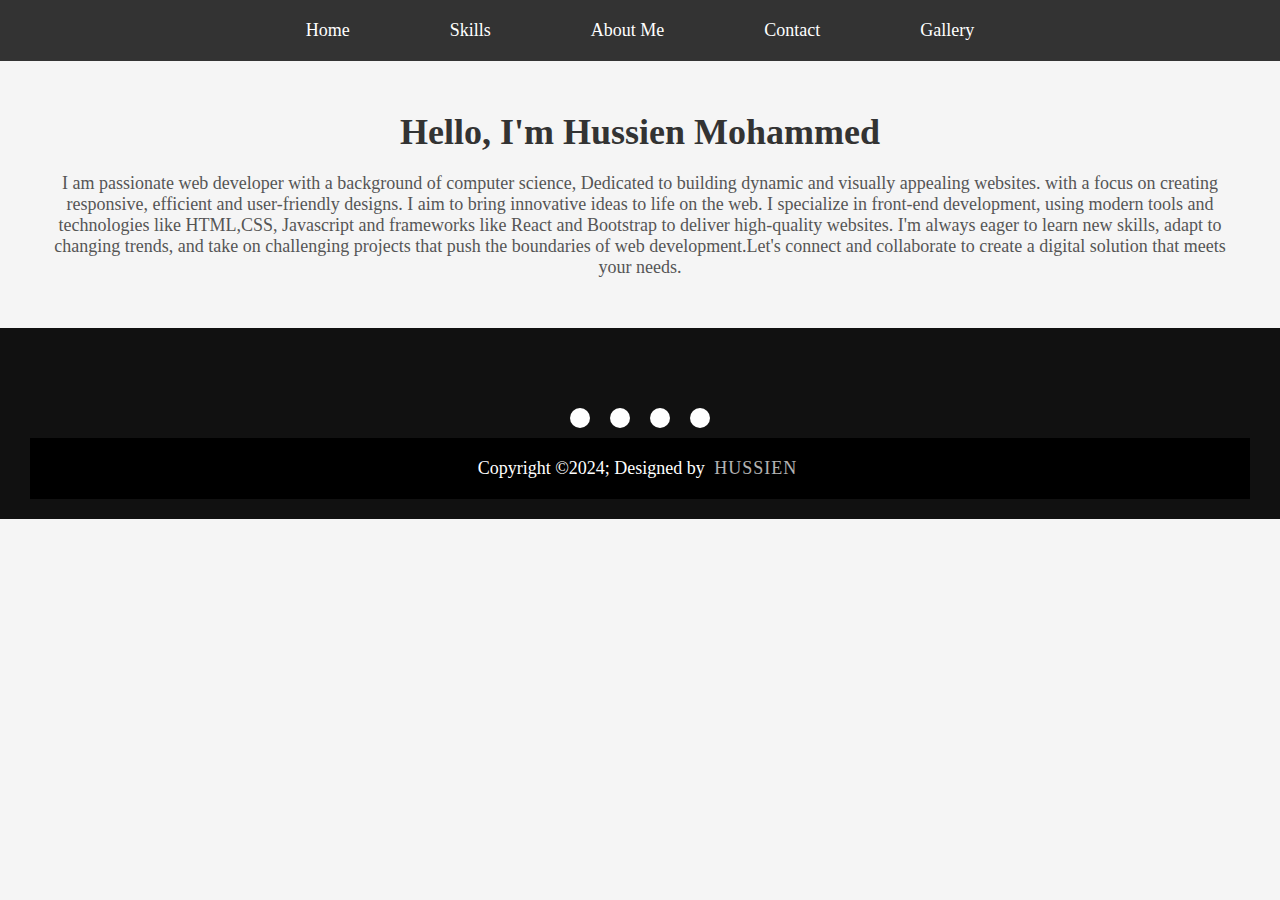
<file: Index.html>
<!DOCTYPE html>

<html lang="en" xmlns="http://www.w3.org/1999/xhtml">
<head>
    <meta charset="utf-8" />
    <meta name="viewport"content="width=device-width, initial-scale=1.0" />
    <title>Home</title>
    <link rel="stylesheet" href="style.css" />
    <link rel="stylesheet" href="https://cdnjs.cloudflare.com/ajax/libs/font-awesome/6.6.0/css/all.min.css" 
    integrity="sha512-Kc323vGBEqzTmouAECnVceyQqyqdsSiqLQISBL29aUW4U/M7pSPA/gEUZQqv1cwx4OnYxTxve5UMg5GT6L4JJg==" crossorigin="anonymous" 
    referrerpolicy="no-referrer" />
</head>
<body>
    <nav>
        <ul>
            <li>
                <a href="Index.html">Home</a>
            </li>
            <li>
                <a href="Skills.html">Skills</a>
            </li>
            <li>
                <a href="Aboutme.html">About Me</a>
            </li>
            <li>
                <a href="Contact.html">Contact</a>
            </li>
            <li>
                <a href="Gallery.html">Gallery</a>
            </li>
        </ul>
    </nav>
    <section id="Home">
    <h1> Hello, I'm Hussien Mohammed </h1>
        <p>I am passionate web developer with a background of computer science,
        Dedicated to building dynamic and visually appealing websites. 
        with a focus on creating responsive, efficient and user-friendly designs.
        I aim to bring innovative ideas to life on the web.
        I specialize in front-end development, using modern tools and technologies
        like HTML,CSS, Javascript and frameworks like React and Bootstrap to deliver high-quality websites.
        I'm always eager to learn new skills, adapt to changing trends, and take on 
        challenging projects that push the boundaries of web development.Let's connect and 
        collaborate to create a digital solution that meets your needs.</p>
        
    </section>
    <footer>
        <div class="footerContainer">
            <div class="SocialIcons">
                <a href="https://www.facebook.com/abu.umeyr.7" target="_blank"><i class="fa-brand fa-facebook"></i></a>
                <a href="https://www.instagram.com/marhammoh123" target="_blank"><i class="fa-brand fa-instagram"></i></a>
                <a href="https://x.com/MarhamMoh?t=ktMqnwUOLBlyZ6bLHt6pyA&s=35" target="_blank"><i class="fa-brand fa-twitter"></i></a>
                <a href="https://www.linkedin.com/in/hussien-mohammed-899083214" target="_blank"><i class="fa-brand fa-linkedin"></i></a>
           </div>
           <div class="footerBottom">
            <p>Copyright &copy;2024; Designed by <span class="designer">Hussien</span></p>
           </div>
    
    </footer>

    </div>
</body>
</html
</file>
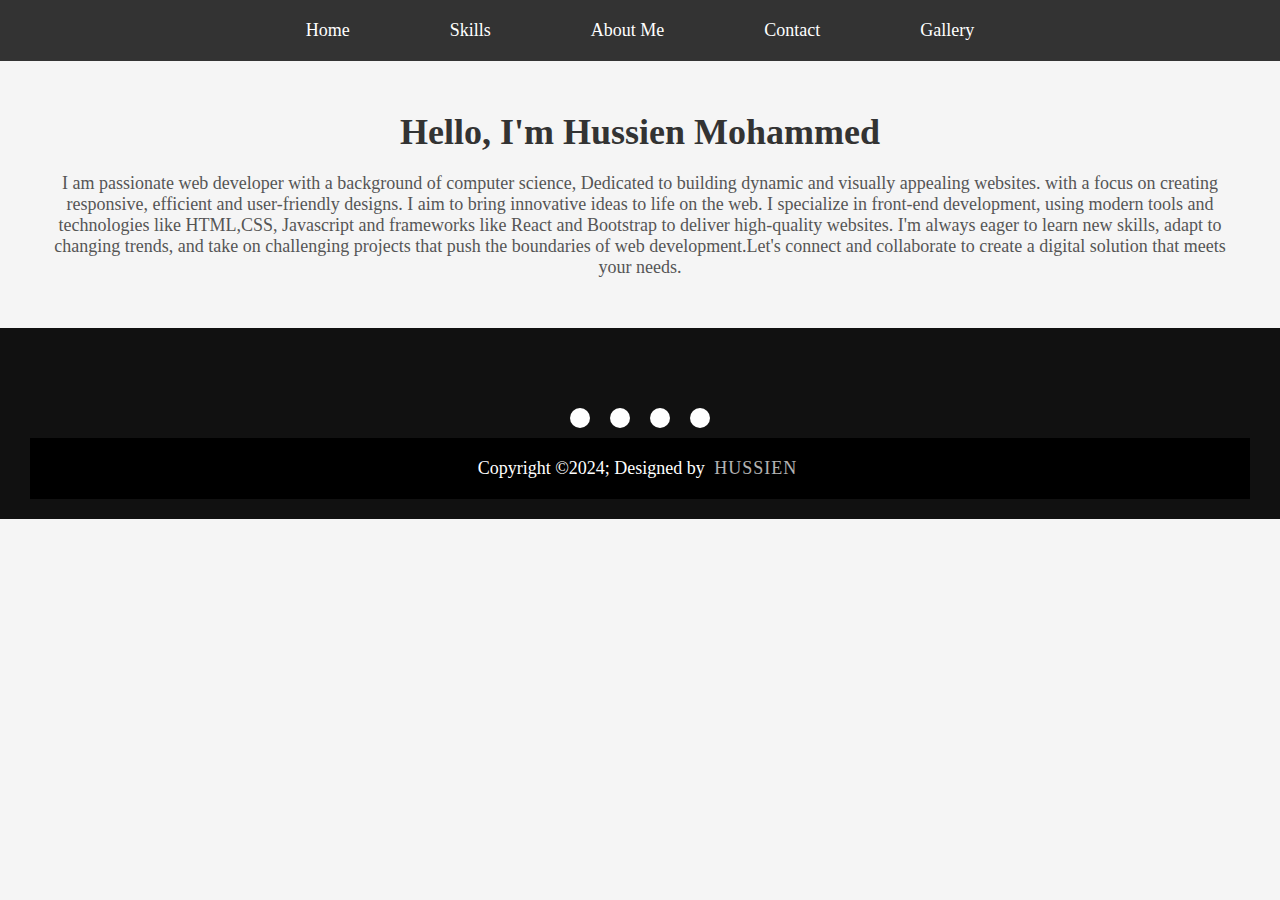
<file: index.html>
<!DOCTYPE html>

<html lang="en" xmlns="http://www.w3.org/1999/xhtml">
<head>
    <meta charset="utf-8" />
    <meta name="viewport"content="width=device-width, initial-scale=1.0" />
    <title>Home</title>
    <link rel="stylesheet" href="style.css" />
    <link rel="stylesheet" href="https://cdnjs.cloudflare.com/ajax/libs/font-awesome/6.6.0/css/all.min.css" 
    integrity="sha512-Kc323vGBEqzTmouAECnVceyQqyqdsSiqLQISBL29aUW4U/M7pSPA/gEUZQqv1cwx4OnYxTxve5UMg5GT6L4JJg==" crossorigin="anonymous" 
    referrerpolicy="no-referrer" />
</head>
<body>
    <nav>
        <ul>
            <li>
                <a href="index.html">Home</a>
            </li>
            <li>
                <a href="Skills.html">Skills</a>
            </li>
            <li>
                <a href="Aboutme.html">About Me</a>
            </li>
            <li>
                <a href="Contact.html">Contact</a>
            </li>
            <li>
                <a href="Gallery.html">Gallery</a>
            </li>
        </ul>
    </nav>
    <section id="Home">
    <h1> Hello, I'm Hussien Mohammed </h1>
        <p>I am passionate web developer with a background of computer science,
        Dedicated to building dynamic and visually appealing websites. 
        with a focus on creating responsive, efficient and user-friendly designs.
        I aim to bring innovative ideas to life on the web.
        I specialize in front-end development, using modern tools and technologies
        like HTML,CSS, Javascript and frameworks like React and Bootstrap to deliver high-quality websites.
        I'm always eager to learn new skills, adapt to changing trends, and take on 
        challenging projects that push the boundaries of web development.Let's connect and 
        collaborate to create a digital solution that meets your needs.</p>
        
    </section>
    <footer>
        <div class="footerContainer">
            <div class="SocialIcons">
                <a href="https://www.facebook.com/abu.umeyr.7" target="_blank"><i class="fa-brand fa-facebook"></i></a>
                <a href="https://www.instagram.com/marhammoh123" target="_blank"><i class="fa-brand fa-instagram"></i></a>
                <a href="https://x.com/MarhamMoh?t=ktMqnwUOLBlyZ6bLHt6pyA&s=35" target="_blank"><i class="fa-brand fa-twitter"></i></a>
                <a href="https://www.linkedin.com/in/hussien-mohammed-899083214" target="_blank"><i class="fa-brand fa-linkedin"></i></a>
           </div>
           <div class="footerBottom">
            <p>Copyright &copy;2024; Designed by <span class="designer">Hussien</span></p>
           </div>
    
    </footer>

    </div>
</body>
</html
</file>
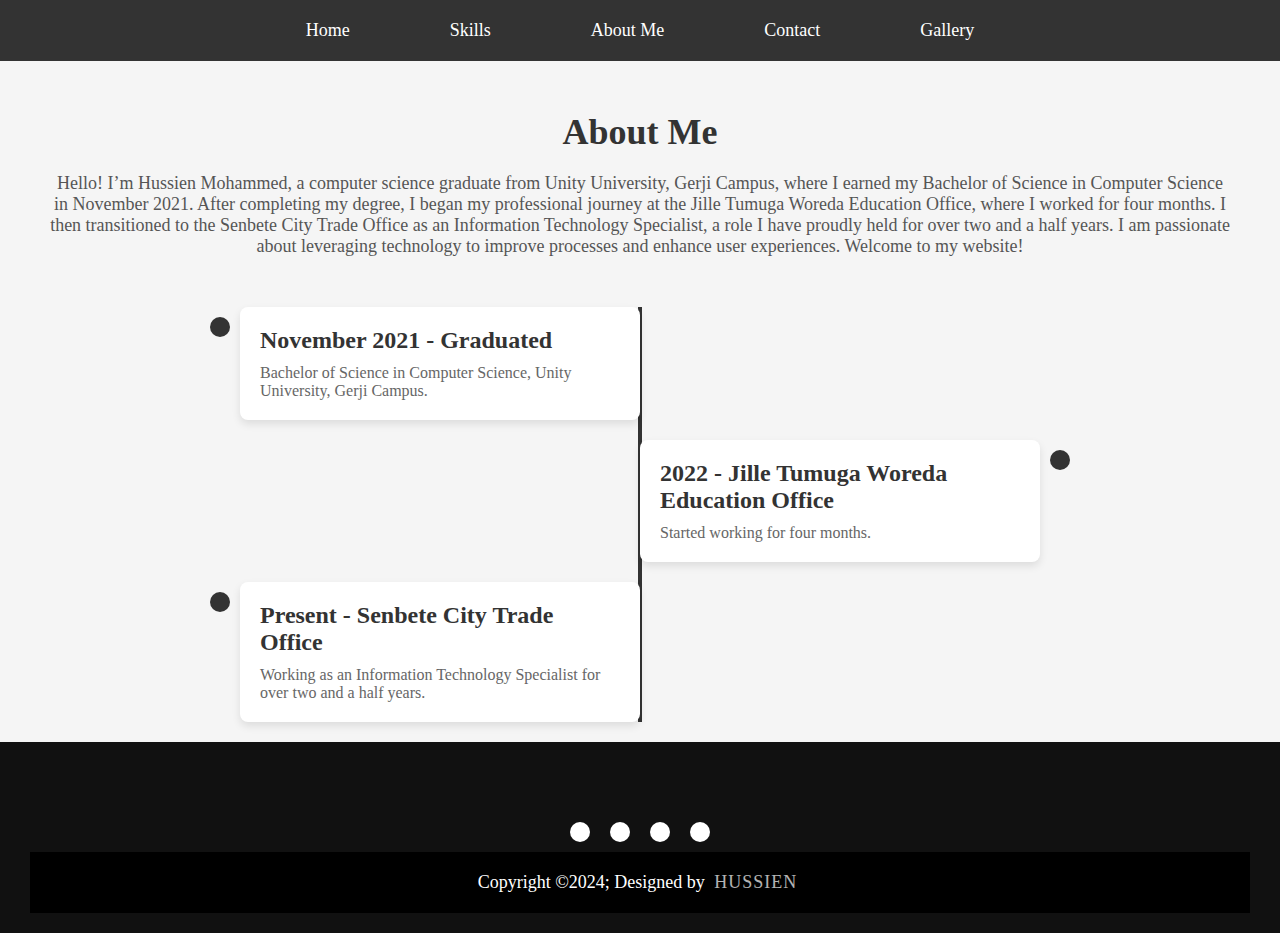
<file: Aboutme.html>
<!DOCTYPE html>

<html lang="en">
<head>
    <meta charset="utf-8" />
    <meta name="viewport" content="width=device-width, initial-scale=1.0" />
    <title>About Me - My Portfolio</title>
    <link rel="stylesheet" href="style.css" />
    <script src="script.js"></script>
</head>
<body>
    <nav>
        <ul>
            <li>
                <a href="Index.html">Home</a>
            </li>
            <li>
                <a href="Skills.html">Skills</a>
            </li>
            <li>
                <a href="Aboutme.html">About Me</a>
            </li>
            <li>
                <a href="Contact.html">Contact</a>
            </li>
            <li>
                <a href="Gallery.html">Gallery</a>
            </li>
        </ul>
    </nav>
    <section id="aboutme">
        <h1> About Me</h1>
        <p>
            Hello! I’m Hussien Mohammed, a computer science graduate from Unity University, Gerji Campus, where I earned my Bachelor of Science in Computer Science in November 2021.
            After completing my degree, I began my professional journey at the Jille Tumuga Woreda Education Office, where I worked for four months. I then transitioned to the Senbete City Trade Office as an Information Technology Specialist, a role I have proudly held for over two and a half years.
            I am passionate about leveraging technology to improve processes and enhance user experiences. Welcome to my website!
        </p>
    </section>
    <div class="timeline">
        <div class="timeline-item">
            <h3>November 2021 - Graduated</h3>
            <p>Bachelor of Science in Computer Science, Unity University, Gerji Campus.</p>
        </div>
        <div class="timeline-item">
            <h3>2022 - Jille Tumuga Woreda Education Office</h3>
            <p>Started working for four months.</p>
        </div>
        <div class="timeline-item">
            <h3>Present - Senbete City Trade Office</h3>
            <p>Working as an Information Technology Specialist for over two and a half years.</p>
        </div>
    </div>
    
    <footer>
        <div class="footerContainer">
            <div class="SocialIcons">
                <a href="https://www.facebook.com/abu.umeyr.7" target="_blank"><i class="fa-brand fa-facebook"></i></a>
                <a href="https://www.instagram.com/marhammoh123" target="_blank"><i class="fa-brand fa-instagram"></i></a>
                <a href="https://x.com/MarhamMoh?t=ktMqnwUOLBlyZ6bLHt6pyA&s=35" target="_blank"><i class="fa-brand fa-twitter"></i></a>
                <a href="https://www.linkedin.com/in/hussien-mohammed-899083214" target="_blank"><i class="fa-brand fa-linkedin"></i></a>
           </div>
           <div class="footerBottom">
            <p>Copyright &copy;2024; Designed by <span class="designer">Hussien</span></p>
           </div>
    
    </footer>

</body>
</html>
</file>
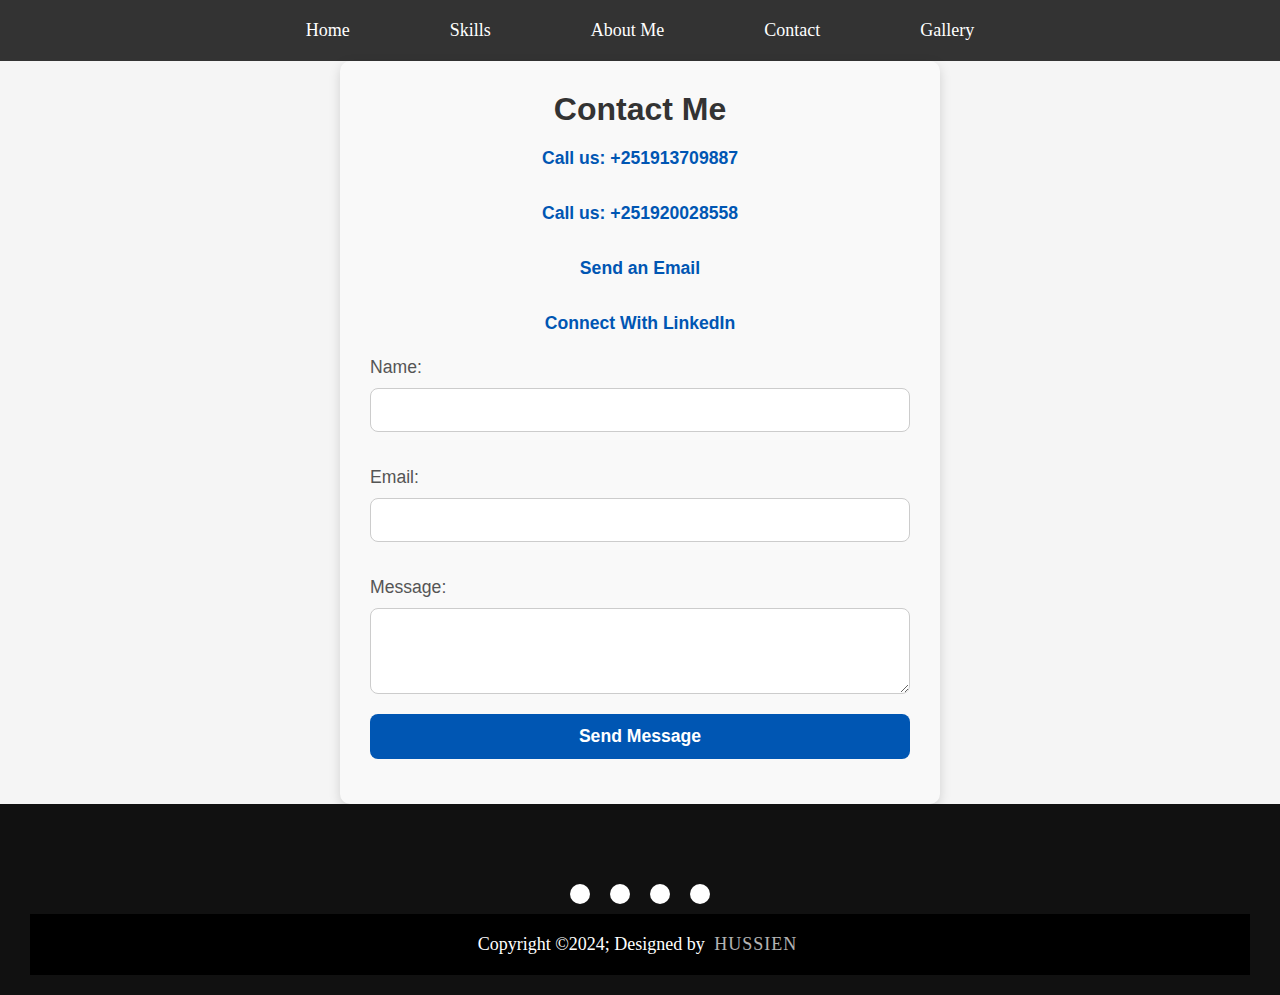
<file: Contact.html>
﻿<!DOCTYPE html>

<html lang="en">
<head>
    <meta charset="utf-8" />
    <meta name="viewport" content="width=device-width, initial-scale=1.0" />
    <title>Contact - My Portfolio</title>
    <link rel="stylesheet" href="style.css" />
    <script src="script.js"></script>
</head>
<body>
    <nav>
        <ul>
            <li>
                <a href="Index.html">Home</a>
            </li>
            <li>
                <a href="Skills.html">Skills</a>
            </li>
            <li>
                <a href="Aboutme.html">About Me</a>
            </li>
            <li>
                <a href="Contact.html">Contact</a>
            </li>
            <li>
                <a href="Gallery.html">Gallery</a>
            </li>
        </ul>
    </nav>
    <section id="Contact">
        <h1>Contact Me</h1>
    
        <!-- Contact Links -->
        <div class="contact-links">
            <a href="tel:+251913709887">Call us: +251913709887</a><br />
            <a href="tel:+251920028558">Call us: +251920028558</a><br />
            <a href="mailto:Anamarham77@gmail.com">Send an Email</a><br />
            <a href="https://www.linkedin.com/in/hussien-mohammed-899083214" target="_blank">Connect With LinkedIn</a>
        </div>
    
        <!-- Contact Form -->
        <form id="contactForm" onsubmit="return validateForm()">
            <label for="name">Name:</label>
            <input type="text" id="name" name="name" required />
    
            <label for="email">Email:</label>
            <input type="email" id="email" name="email" required />
    
            <label for="message">Message:</label>
            <textarea id="message" name="message" rows="4" required></textarea>
    
            <button type="submit">Send Message</button>
            <p id="formMessage" class="form-message"></p>
        </form>
    </section>
    
    
    <footer>
        <div class="footerContainer">
            <div class="SocialIcons">
                <a href="https://www.facebook.com/abu.umeyr.7" target="_blank"><i class="fa-brand fa-facebook"></i></a>
                <a href="https://www.instagram.com/marhammoh123" target="_blank"><i class="fa-brand fa-instagram"></i></a>
                <a href="https://x.com/MarhamMoh?t=ktMqnwUOLBlyZ6bLHt6pyA&s=35" target="_blank"><i class="fa-brand fa-twitter"></i></a>
                <a href="https://www.linkedin.com/in/hussien-mohammed-899083214" target="_blank"><i class="fa-brand fa-linkedin"></i></a>
           </div>
           <div class="footerBottom">
            <p>Copyright &copy;2024; Designed by <span class="designer">Hussien</span></p>
           </div>
    
    </footer>
</body>
</html>
</file>
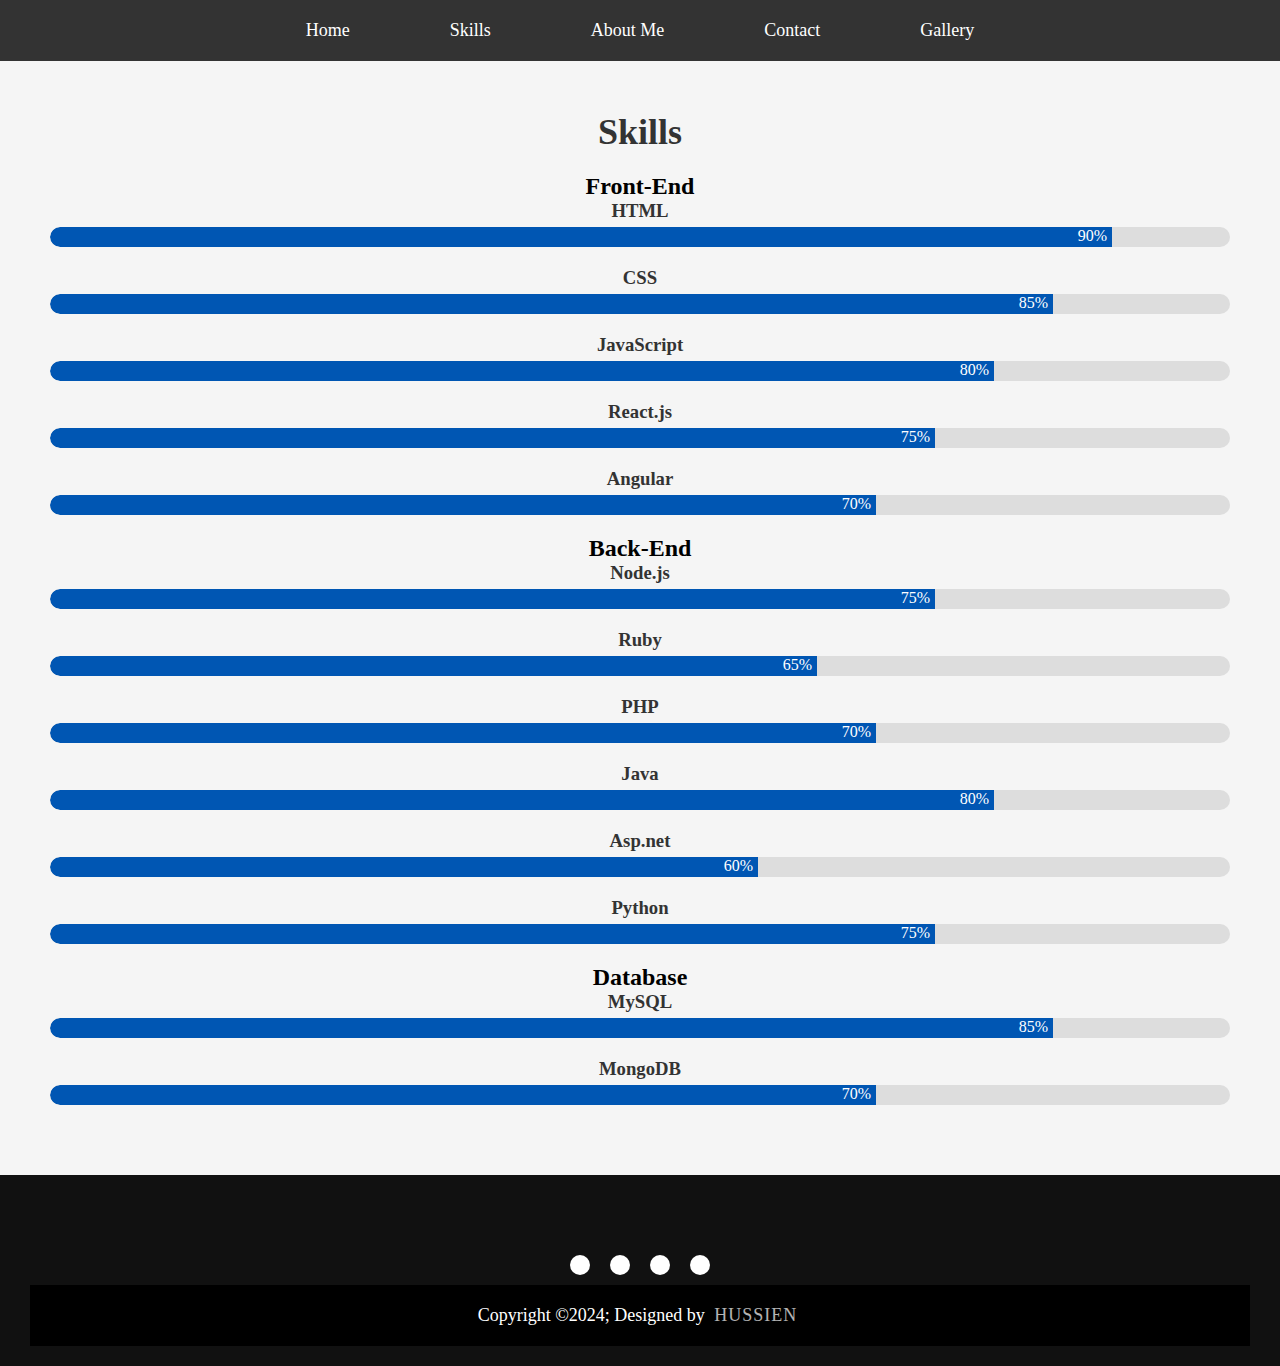
<file: Skills.html>
﻿<!DOCTYPE html>

<html lang="en">
<head>
    <meta charset="utf-8" />
    <meta name="viewport" content="width=device-width, initial-scale=1.0" />
    <title>Skills - My Portfolio</title>
    <link rel="stylesheet" href="style.css" />
    <script src="script.js"></script>
</head>
<body>
    <nav>
        <ul>
            <li>
                <a href="Index.html">Home</a>
            </li>
            <li>
                <a href="skills.html">Skills</a>
            </li>
            <li>
                <a href="Aboutme.html">About Me</a>
            </li>
            <li>
                <a href="contact.html">Contact</a>
            </li>
            <li>
                <a href="Gallery.html">Gallery</a>
            </li>
        </ul>
    </nav>
    <section id="skills">
        <h1>Skills</h1>
    
        <h2>Front-End</h2>
        <div class="skill">
            <h3>HTML</h3>
            <div class="progress-bar">
                <div class="progress" data-skill="90%"></div>
            </div>
        </div>
    
        <div class="skill">
            <h3>CSS</h3>
            <div class="progress-bar">
                <div class="progress" data-skill="85%"></div>
            </div>
        </div>
    
        <div class="skill">
            <h3>JavaScript</h3>
            <div class="progress-bar">
                <div class="progress" data-skill="80%"></div>
            </div>
        </div>
    
        <div class="skill">
            <h3>React.js</h3>
            <div class="progress-bar">
                <div class="progress" data-skill="75%"></div>
            </div>
        </div>
    
        <div class="skill">
            <h3>Angular</h3>
            <div class="progress-bar">
                <div class="progress" data-skill="70%"></div>
            </div>
        </div>
    
        <h2>Back-End</h2>
        <div class="skill">
            <h3>Node.js</h3>
            <div class="progress-bar">
                <div class="progress" data-skill="75%"></div>
            </div>
        </div>
    
        <div class="skill">
            <h3>Ruby</h3>
            <div class="progress-bar">
                <div class="progress" data-skill="65%"></div>
            </div>
        </div>
    
        <div class="skill">
            <h3>PHP</h3>
            <div class="progress-bar">
                <div class="progress" data-skill="70%"></div>
            </div>
        </div>
    
        <div class="skill">
            <h3>Java</h3>
            <div class="progress-bar">
                <div class="progress" data-skill="80%"></div>
            </div>
        </div>
    
        <div class="skill">
            <h3>Asp.net</h3>
            <div class="progress-bar">
                <div class="progress" data-skill="60%"></div>
            </div>
        </div>
    
        <div class="skill">
            <h3>Python</h3>
            <div class="progress-bar">
                <div class="progress" data-skill="75%"></div>
            </div>
        </div>
    
        <h2>Database</h2>
        <div class="skill">
            <h3>MySQL</h3>
            <div class="progress-bar">
                <div class="progress" data-skill="85%"></div>
            </div>
        </div>
    
        <div class="skill">
            <h3>MongoDB</h3>
            <div class="progress-bar">
                <div class="progress" data-skill="70%"></div>
            </div>
        </div>
    </section>
    

    <footer>
        <div class="footerContainer">
            <div class="SocialIcons">
                <a href="https://www.facebook.com/abu.umeyr.7" target="_blank"><i class="fa-brand fa-facebook"></i></a>
                <a href="https://www.instagram.com/marhammoh123" target="_blank"><i class="fa-brand fa-instagram"></i></a>
                <a href="https://x.com/MarhamMoh?t=ktMqnwUOLBlyZ6bLHt6pyA&s=35" target="_blank"><i class="fa-brand fa-twitter"></i></a>
                <a href="https://www.linkedin.com/in/hussien-mohammed-899083214" target="_blank"><i class="fa-brand fa-linkedin"></i></a>
           </div>
           <div class="footerBottom">
            <p>Copyright &copy;2024; Designed by <span class="designer">Hussien</span></p>
           </div>
    
    </footer>

</body>
</html>
</file>
<file: style.css>
*{
    margin: 0;
    padding: 0;
    box-sizing:border-box;
}

body {
    background-color: #F5F5F5;
}

nav ul {
    list-style: none;
    display: flex;
    justify-content: center;
    gap: 30px;
    padding: 20px;
    background-color: #333333;
    text-decoration:none;
}
nav ul li{
    margin: 0 15px;
}
nav ul li a {
    text-decoration: none;
    color:white;
    padding: 10px 20px;
    border-radius: 5px;
    transition: background-color 0.5s ease;
}
nav ul li a:hover {
    background-color: #0056b3;
}
section{
    padding:50px;
    text-align: center;
}
h1{
    font-size:36px;
    margin-bottom:20px;
    color:#333;
}
p, ul{
    font-size:18px;
    color:#555;
}
@media (max-width: 768px){
    nav ul {
        flex-direction:column;
        align-items:center;
    }
}
.gallery {
    display: flex;
    flex-wrap: wrap;
    gap: 10px;
}

.gallery img {
    width: 100px;
    height: 100px;
    cursor: pointer;
    transition: transform 0.2s;
}

.gallery img:hover {
    transform: scale(1.05);
}

/* Lightbox Styles */
.lightbox {
    display: none;
    position: fixed;
    z-index: 10;
    left: 0;
    top: 0;
    width: 100%;
    height: 100%;
    background-color: rgba(0, 0, 0, 0.8);
    justify-content: center;
    align-items: center;
}

.lightbox-content {
    max-width: 80%;
    max-height: 80%;
}

.close {
    position: absolute;
    top: 10px;
    right: 20px;
    color: white;
    font-size: 30px;
    cursor: pointer;
}
}
@media (max-width: 768px){
    .Gallery-container {
        grid-template-columns: repeat(auto-fit, minmax(200px, 1fr));
    }
}
footer{
    background-color: #111;
}
.footerContainer{
    width: 100%;
    padding: 70px 30px 20px;
}
.SocialIcons{
    display: flex;
    justify-content: center;
}
.SocialIcons a{
    text-decoration: none;
    padding: 10px;
    background-color: white;
    margin: 10px;
    border-radius: 50%;
}
SocialIcons a i{
    font-size: 2em;
    color: black;
    opacity: 0.9;
}
.SocialIcons a:hover{
    background-color: #111;
    transition: 0.5s;

}
.SocialIcons a:hover i{
    color: white;
    transition: 0.5s;

}
.footerBottom{
    background-color: #000;
    padding: 20px;
    text-align: center;
}
.footerBottom p{
    color: white;
}
.designer{
    opacity: 0.7;
    text-transform: uppercase;
    letter-spacing: 1px;
    font-weight: 400;
    margin: 0px 5px;
}
.timeline {
    position: relative;
    max-width: 800px;
    margin: 0 auto;
}

.timeline-item {
    padding: 20px;
    position: relative;
    background-color: #ffffff;
    border-radius: 8px;
    box-shadow: 0 4px 8px rgba(0, 0, 0, 0.1);
    margin-bottom: 20px;
    transition: transform 0.3s ease;
}

.timeline-item:hover {
    transform: scale(1.03);
}

.timeline-item h3 {
    font-size: 1.5em;
    margin-bottom: 10px;
    color: #333333;
}

.timeline-item p {
    font-size: 1em;
    color: #666666;
}

/* Timeline line */
.timeline::before {
    content: '';
    position: absolute;
    width: 4px;
    background-color: #333;
    top: 0;
    bottom: 0;
    left: 50%;
    margin-left: -2px;
}

/* Positioning each timeline item */
.timeline-item {
    position: relative;
    width: 50%;
    padding: 20px;
}

.timeline-item:nth-child(odd) {
    left: 0;
}

.timeline-item:nth-child(even) {
    left: 50%;
}

/* Circles on the timeline line */
.timeline-item::before {
    content: '';
    position: absolute;
    width: 20px;
    height: 20px;
    background-color: #333;
    border-radius: 50%;
    top: 10px;
    left: -30px;
}

.timeline-item:nth-child(even)::before {
    left: calc(100% + 10px);
}

@media (max-width: 768px) {
    .timeline-item {
        width: 100%;
        left: 0;
    }

    .timeline-item::before {
        left: 50%;
        transform: translateX(-50%);
    }

    .timeline::before {
        left: 50%;
    }
}
#Contact {
    max-width: 600px;
    margin: 0 auto;
    text-align: left;
}

form {
    display: flex;
    flex-direction: column;
}

label {
    font-size: 1.1em;
    margin-bottom: 5px;
    color: #333333;
}

input, textarea {
    padding: 10px;
    margin-bottom: 20px;
    border-radius: 5px;
    border: 1px solid #ccc;
    font-size: 1em;
}

input:focus, textarea:focus {
    border-color: #0056b3;
    outline: none;
}

button {
    padding: 10px 20px;
    font-size: 1em;
    color: #fff;
    background-color: #333333;
    border: none;
    border-radius: 5px;
    cursor: pointer;
    transition: background-color 0.3s;
}

button:hover {
    background-color: #0056b3;
}

.form-message {
    font-size: 0.9em;
    color: red;
    margin-top: -15px;
}
.skill {
    margin-bottom: 20px;
}

.progress-bar {
    background-color: #ddd;
    border-radius: 20px;
    overflow: hidden;
    width: 100%;
    height: 20px;
    margin-top: 5px;
}

.progress {
    height: 100%;
    width: 0;
    background-color: #0056b3;
    text-align: right;
    color: white;
    padding-right: 5px;
    border-radius: 20px 0 0 20px;
    transition: width 1.5s ease;
}

.skill h3 {
    margin: 0;
    color: #333;
}
/* Contact Section Styling */
#Contact {
    max-width: 600px;
    margin: 0 auto;
    padding: 30px;
    background-color: #f9f9f9;
    box-shadow: 0 4px 12px rgba(0, 0, 0, 0.15);
    border-radius: 10px;
    text-align: left;
    font-family: Arial, sans-serif;
}

/* Contact Section Title */
#Contact h1 {
    text-align: center;
    color: #333;
    font-size: 2em;
    margin-bottom: 20px;
}

/* Contact Links Styling */
.contact-links a {
    display: block;
    color: #0056b3;
    text-decoration: none;
    font-size: 1.1em;
    margin: 8px 0;
    text-align: center;
    font-weight: bold;
}

.contact-links a:hover {
    color: #003d80;
}

/* Form Labels */
#contactForm label {
    font-size: 1.1em;
    color: #555;
    margin-top: 15px;
    display: block;
}

/* Input Fields */
#contactForm input, #contactForm textarea {
    width: 100%;
    padding: 12px;
    margin-top: 5px;
    margin-bottom: 20px;
    border-radius: 8px;
    border: 1px solid #ccc;
    font-size: 1em;
    box-sizing: border-box;
    transition: all 0.3s ease;
}

#contactForm input:focus, #contactForm textarea:focus {
    border-color: #0056b3;
    box-shadow: 0 0 5px rgba(0, 86, 179, 0.3);
    outline: none;
}

/* Submit Button */
#contactForm button {
    width: 100%;
    padding: 12px;
    background-color: #0056b3;
    border: none;
    color: white;
    font-size: 1.1em;
    font-weight: bold;
    border-radius: 8px;
    cursor: pointer;
    transition: background-color 0.3s ease, transform 0.2s;
}

#contactForm button:hover {
    background-color: #003d80;
    transform: translateY(-2px);
}

/* Success/Error Message Styling */
.form-message {
    font-size: 1em;
    text-align: center;
    margin-top: 15px;
    color: green;
}

/* Animation for Success Message */
@keyframes fadeIn {
    from { opacity: 0; }
    to { opacity: 1; }
}
</file>
